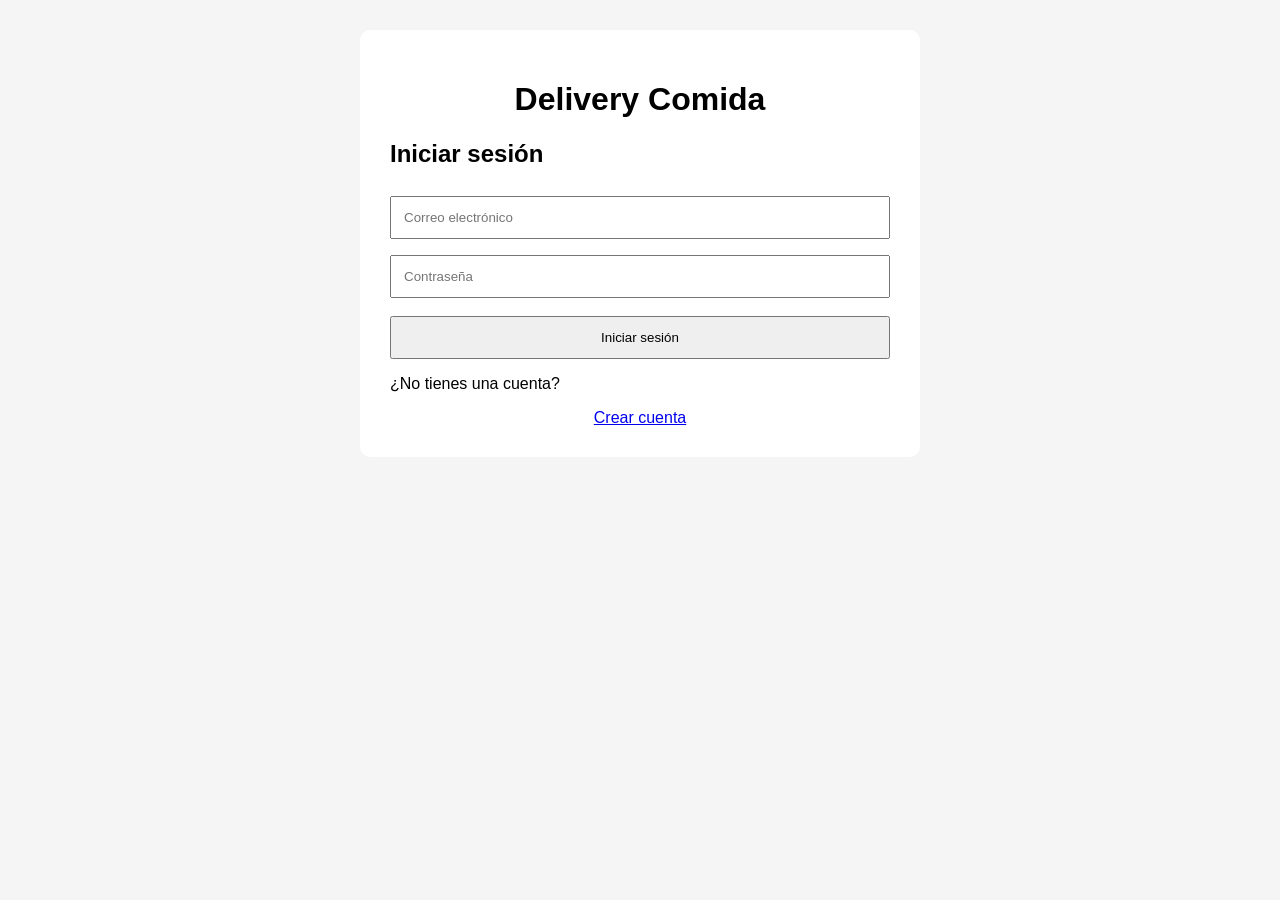
<file: index.html>
<!DOCTYPE html>
<html lang="es">
<head>
    <meta charset="UTF-8">
    <meta name="viewport" content="width=device-width, initial-scale=1.0">
    <title>Delivery Comida</title>
    <link rel="stylesheet" href="css/estilos.css">
</head>

<body>

    <div class="contenedor">
        <h1>Delivery Comida</h1>

        <h2>Iniciar sesión</h2>

        <input type="email" id="correo" placeholder="Correo electrónico">

        <input type="password" id="password" placeholder="Contraseña">

        <button onclick="iniciarSesion()">Iniciar sesión</button>

        <p>¿No tienes una cuenta?</p>

        <a href="registro.html">Crear cuenta</a>
    </div>

    <script src="js/app.js"></script>

</body>
</html>
</file>
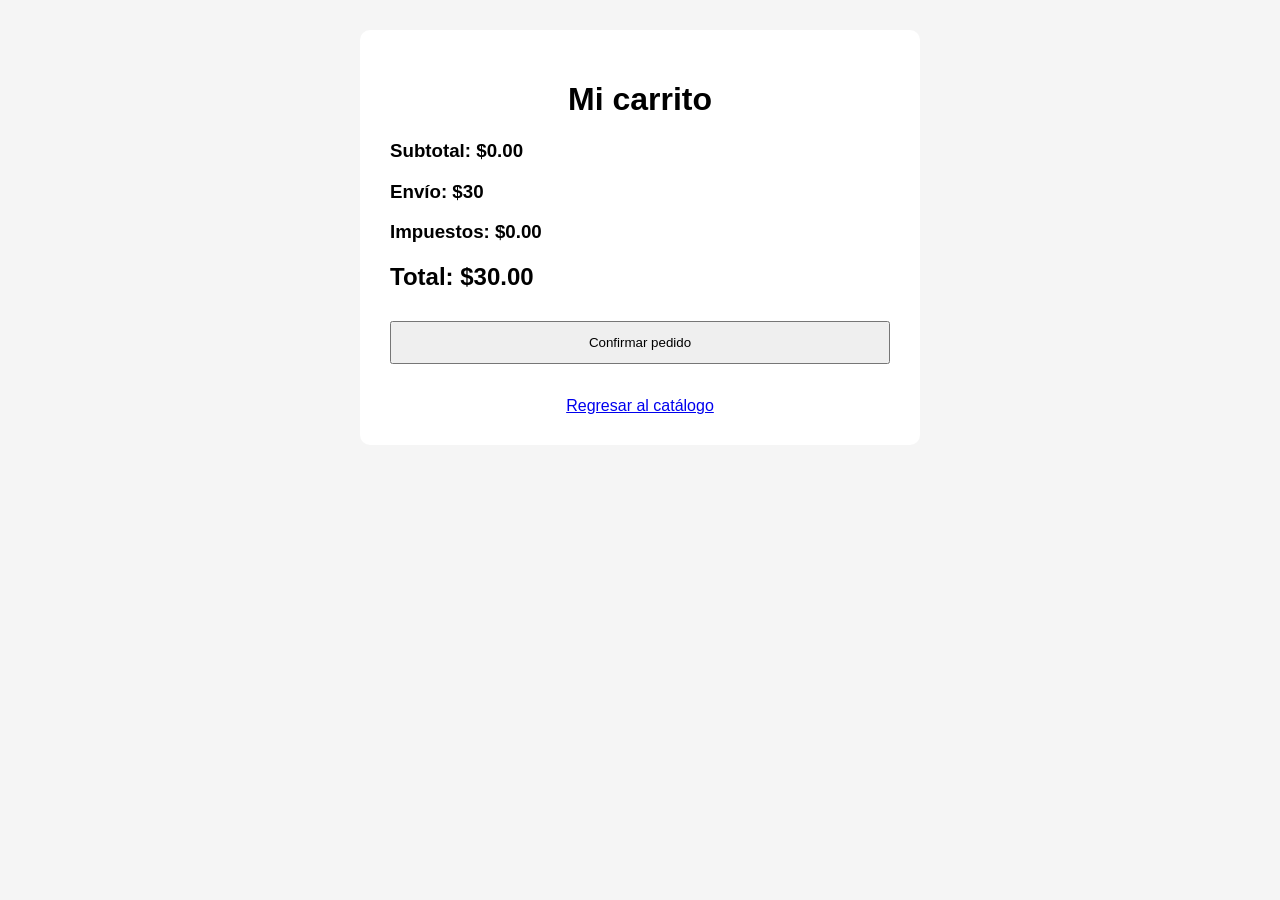
<file: carrito.html>
<!DOCTYPE html>
<html lang="es">
<head>
    <meta charset="UTF-8">
    <meta name="viewport" content="width=device-width, initial-scale=1.0">
    <title>Carrito</title>
    <link rel="stylesheet" href="css/estilos.css">
</head>

<body>

    <div class="contenedor">

        <h1>Mi carrito</h1>

        <div id="productos">
    <p>Tu carrito está listo para agregar productos.</p>
</div>

        <h3 id="subtotal"></h3>

        <h3>Envío: $30</h3>

        <h3 id="impuestos"></h3>

        <h2 id="total"></h2>

        <button onclick="confirmarPedido()">
            Confirmar pedido
        </button>

        <br><br>

        <a href="catalogo.html">Regresar al catálogo</a>

    </div>

    <script src="js/app.js"></script>

</body>
</html>
</file>
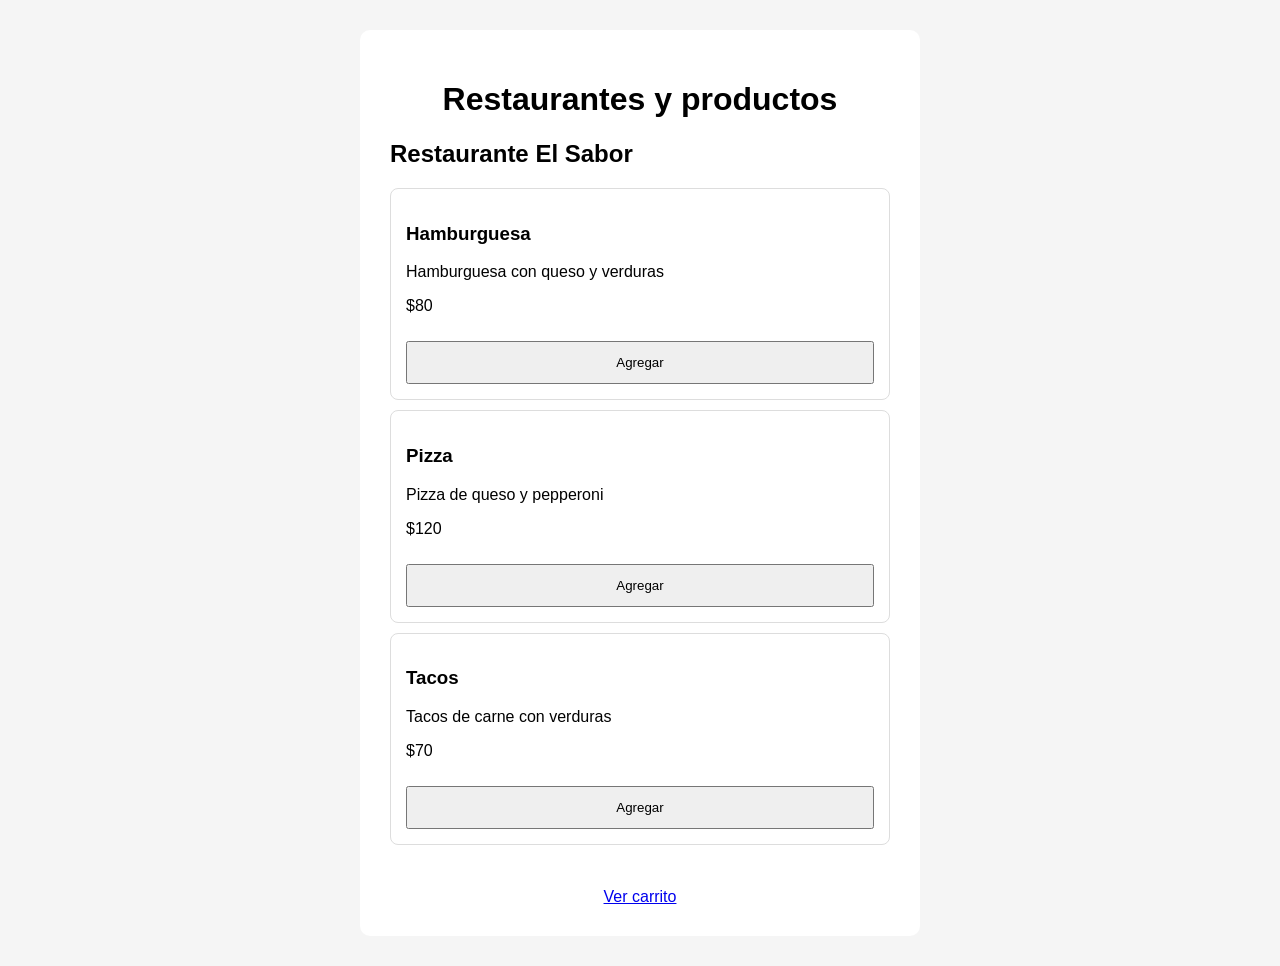
<file: catalogo.html>
<!DOCTYPE html>
<html lang="es">
<head>
    <meta charset="UTF-8">
    <meta name="viewport" content="width=device-width, initial-scale=1.0">
    <title>Catálogo</title>
    <link rel="stylesheet" href="css/estilos.css">
</head>

<body>

    <div class="contenedor">

        <h1>Restaurantes y productos</h1>

        
        <h2>Restaurante El Sabor</h2>

<div class="producto">
    <h3>Hamburguesa</h3>
    <p>Hamburguesa con queso y verduras</p>
    <p>$80</p>
    <button onclick="agregarCarrito('Hamburguesa', 80)">Agregar</button>
</div>

<div class="producto">
    <h3>Pizza</h3>
    <p>Pizza de queso y pepperoni</p>
    <p>$120</p>
    <button onclick="agregarCarrito('Pizza', 120)">Agregar</button>
</div>

<div class="producto">
    <h3>Tacos</h3>
    <p>Tacos de carne con verduras</p>
    <p>$70</p>
    <button onclick="agregarCarrito('Tacos', 70)">Agregar</button>
</div>

        <br>

        <a href="carrito.html">Ver carrito</a>

    </div>

    <script src="js/app.js"></script>

</body>
</html>
</file>
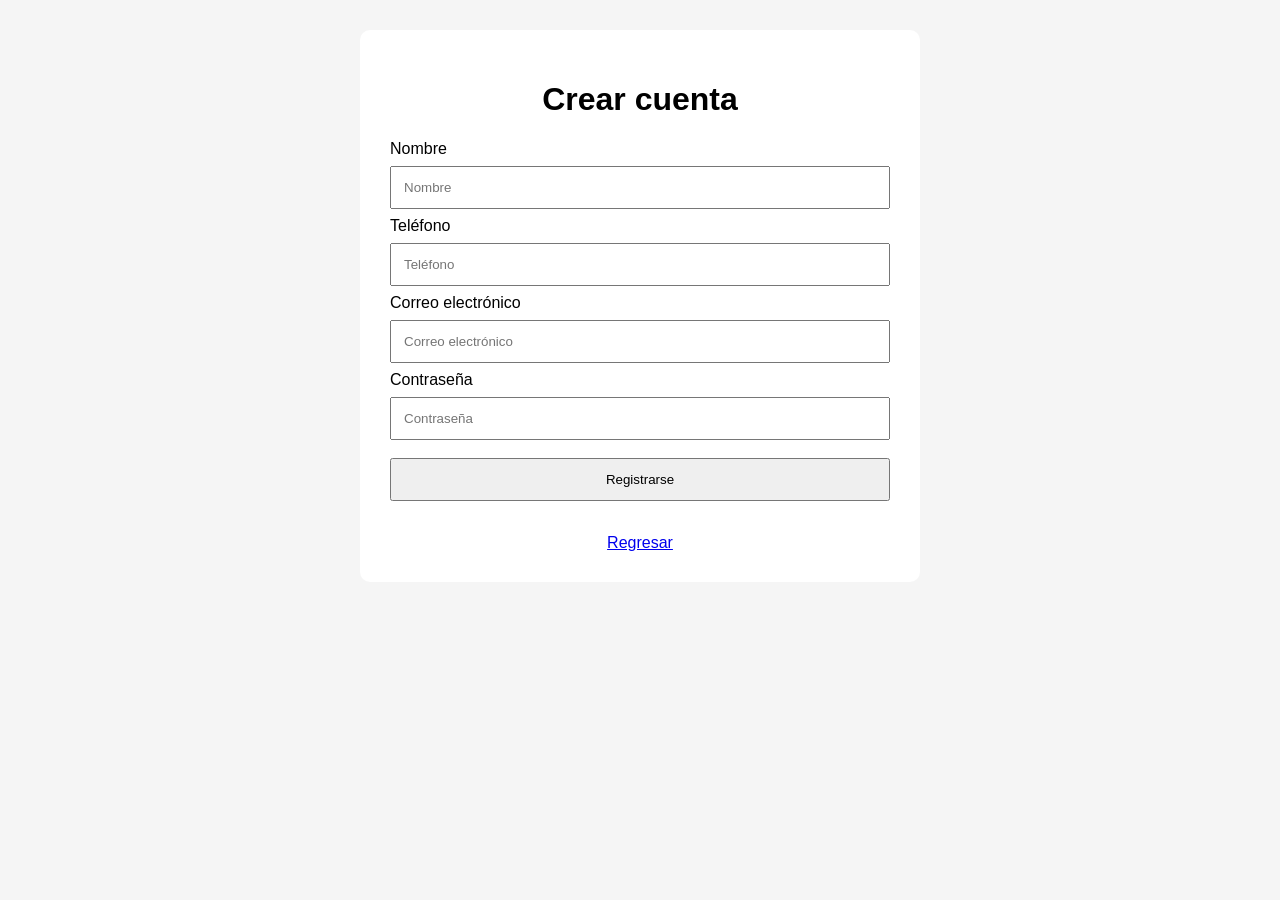
<file: registro.html>
<!DOCTYPE html>
<html lang="es">
<head>
    <meta charset="UTF-8">
    <meta name="viewport" content="width=device-width, initial-scale=1.0">
    <title>Registro</title>
    <link rel="stylesheet" href="css/estilos.css">
</head>

<body>

    <div class="contenedor">

        <h1>Crear cuenta</h1>

        <label for="nombre">Nombre</label>
<input type="text" id="nombre" placeholder="Nombre">

<label for="telefono">Teléfono</label>
<input type="tel" id="telefono" placeholder="Teléfono">

<label for="correo">Correo electrónico</label>
<input type="email" id="correo" placeholder="Correo electrónico">

<label for="password">Contraseña</label>
<input type="password" id="password" placeholder="Contraseña">

<button onclick="registrarUsuario()">Registrarse</button>

        <br><br>

        <a href="index.html">Regresar</a>

    </div>

    <script src="js/app.js"></script>

</body>
</html>
</file>
<file: css/estilos.css>
body {
    font-family: Arial, sans-serif;
    background: #f5f5f5;
    margin: 0;
    padding: 30px;
}

.contenedor {
    max-width: 500px;
    margin: auto;
    background: white;
    padding: 30px;
    border-radius: 10px;
}

h1 {
    text-align: center;
}

input {
    width: 100%;
    padding: 12px;
    margin: 8px 0;
    box-sizing: border-box;
}

button {
    width: 100%;
    padding: 12px;
    margin-top: 10px;
    cursor: pointer;
}

.producto {
    border: 1px solid #ddd;
    padding: 15px;
    margin: 10px 0;
    border-radius: 8px;
}

a {
    display: block;
    text-align: center;
    margin-top: 15px;
}
</file>
